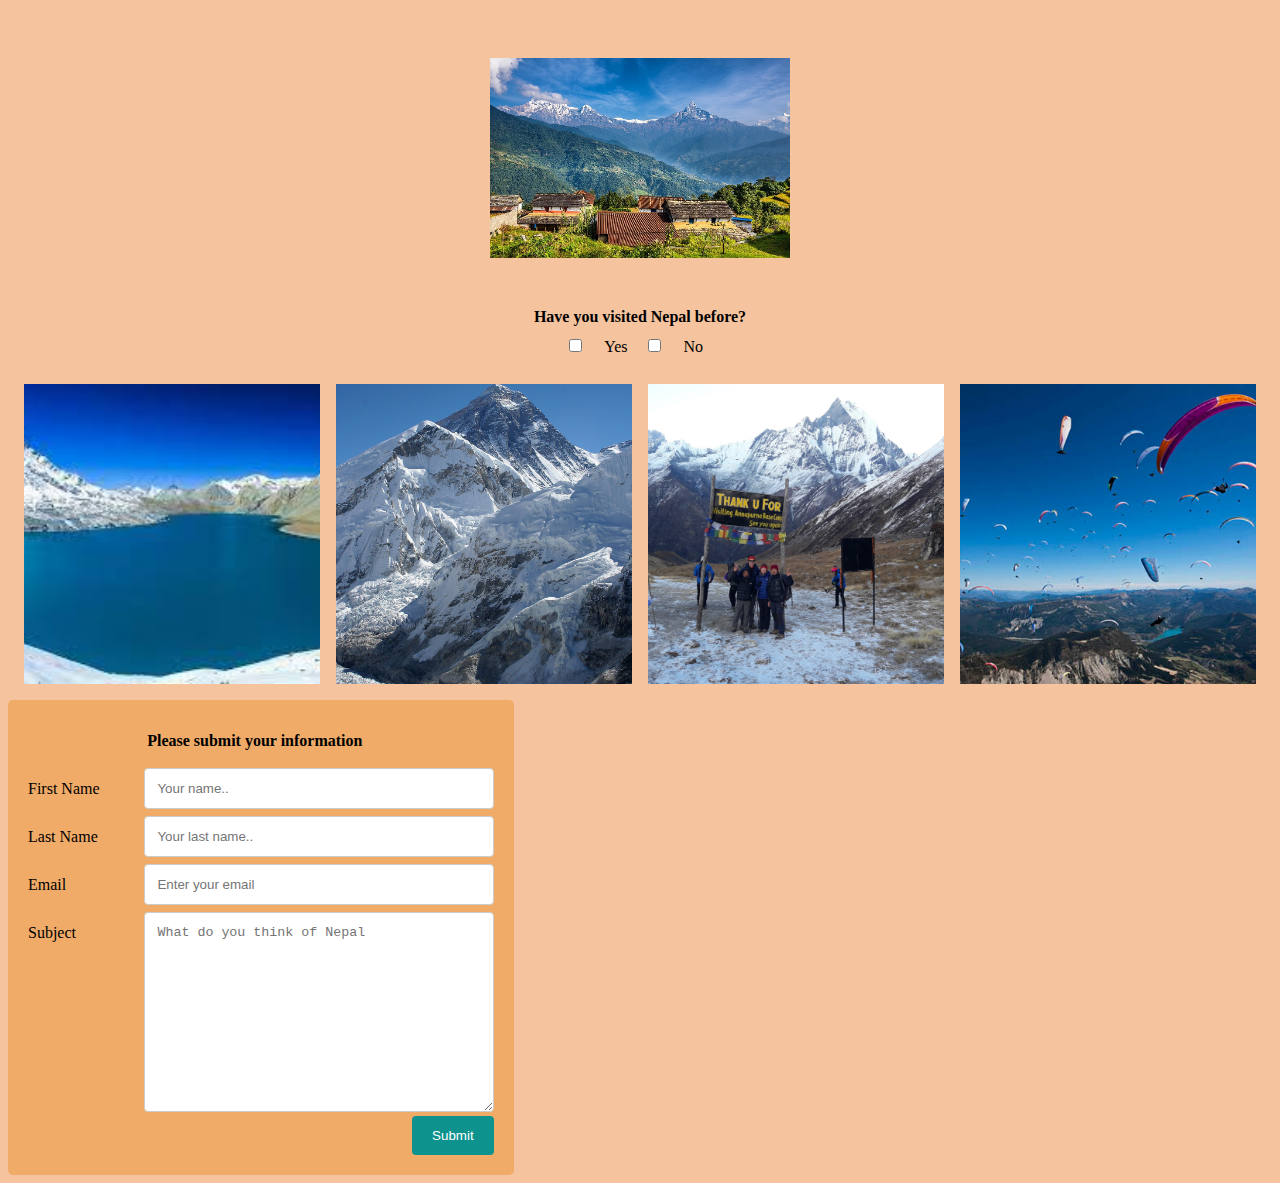
<file: index.html>
<!DOCTYPE html>
<html>
<head>
<meta name="viewport" content="width=device-width, initial-scale=1">
<title>Page Title</title>
<link rel="stylesheet" href="style.css">
</head>
<body bgcolor="#F5C49F">
  <center>
  <div class="image">
    <img class="image__img" src="images/mount.jpg">
    <div class="image__overlay image__overlay--primary">
        <div class="image__title">Visit Nepal 2023!</div>
        <p class="image__description">
            Why Nepal?
        </p>
    </div>
</div>
  </center>
  <center>
  <div class="w3rcontainer"><strong>Have you visited Nepal before?</strong>
    <div class="checkbox-container">
      <input class="checkbox-input" id="yes" type="checkbox" />
      <label class="checkbox" for="yes">
        <span>
          <svg width="12px" height="12px">
            <use xlink:href="#check"></use>
          </svg>
        </span>
        <span>Yes</span>
      </label>
      <input class="checkbox-input" id="no" type="checkbox" />
      <label class="checkbox" for="no">
        <span>
          <svg width="12px" height="12px">
            <use xlink:href="#check"></use>
          </svg>
        </span>
        <span>No</span>
      </label>
    </div>
</div>
</center>

<div class="image-grid">
  <img src="images/tilicho.jpeg">
  <img src="images/everest.jpg">
  <img src="images/Annaurna.jpg">
  <img src="images/paragliding.jpg">
</div>
  <div class="container">
    <form action="action_page.php">
      <center><label for="fname"><b>Please submit your information</b></label></center>
      <div class="row">
        <div class="col-25">
          <label for="fname">First Name</label>
        </div>
        <div class="col-75">
          <input type="text" id="fname" name="firstname" placeholder="Your name.." required>
        </div>
      </div>
      <div class="row">
        <div class="col-25">
          <label for="lname">Last Name</label>
        </div>
        <div class="col-75">
          <input type="text" id="lname" name="lastname" placeholder="Your last name.." required>
        </div>
      </div>
      
      <div class="row">
        <div class="col-25">
          <label for="email">Email</label>
        </div>
        <div class="col-75">
          <input type="text" id="email" name="email" placeholder="Enter your email" required>
        </div>
      </div>

      <div class="row">
        <div class="col-25">
          <label for="subject">Subject</label>
        </div>
        <div class="col-75">
          <textarea id="subject" name="subject" placeholder="What do you think of Nepal" style="height:200px"></textarea>
        </div>
      </div>
      <div class="row">
        <input type="submit" value="Submit">
      </div>
    </form>
  </div>
</body>
</html>
</file>
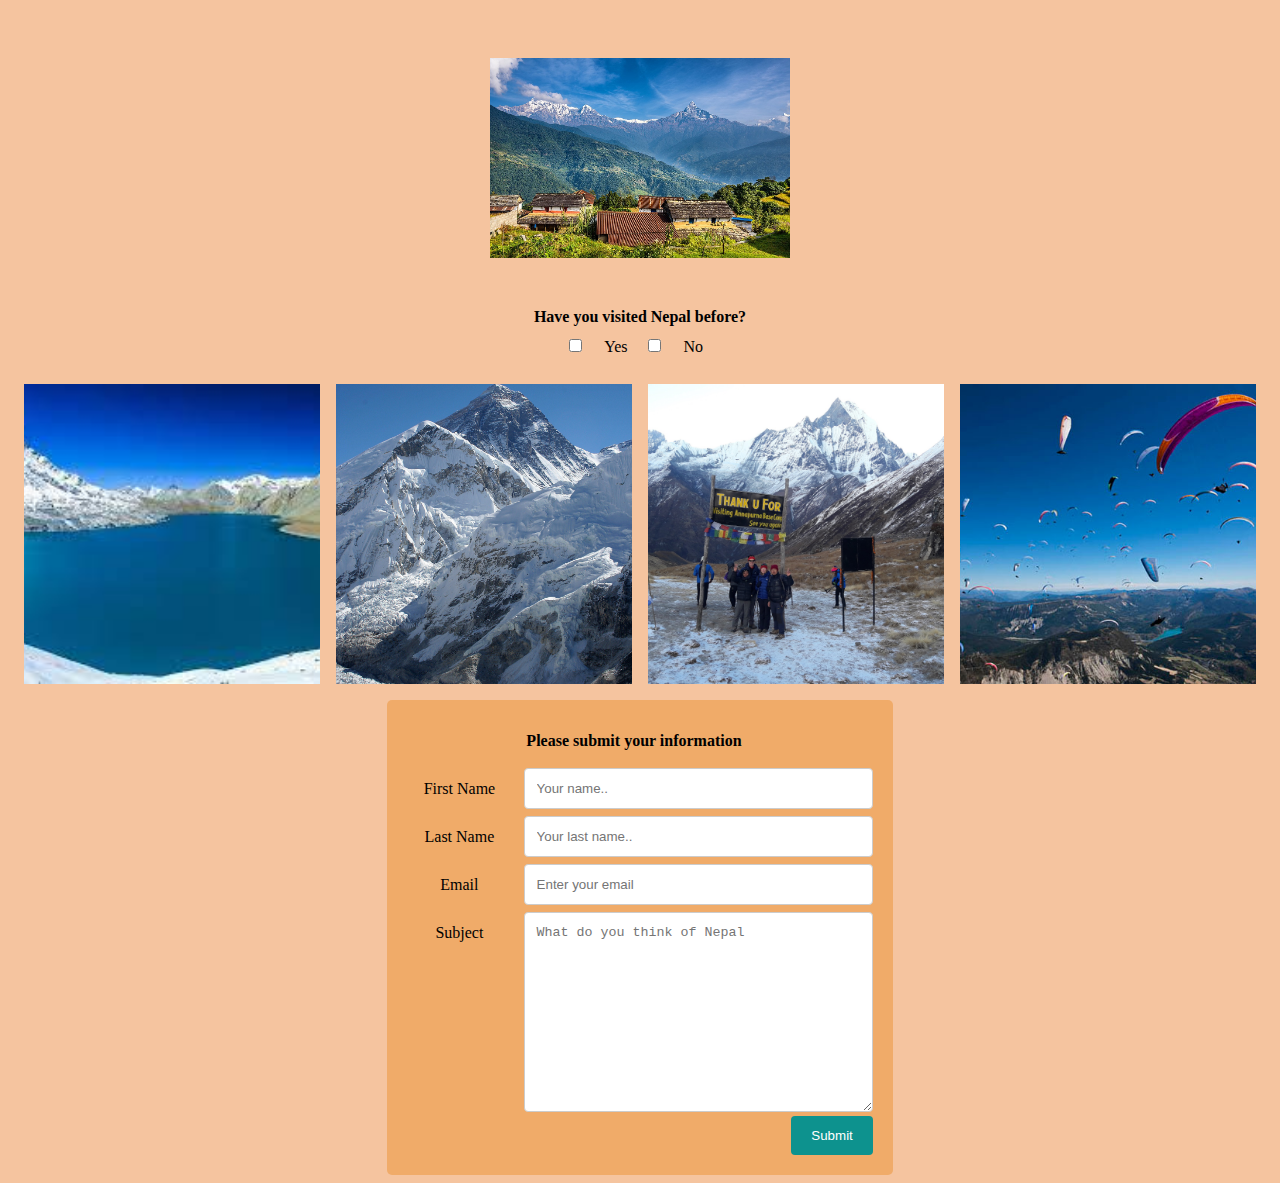
<file: project.html>
<!DOCTYPE html>
<html>
<head>
<meta name="viewport" content="width=device-width, initial-scale=1">
<title>Individual Project</title>
<link rel="stylesheet" href="style.css">
</head>
<body bgcolor="#F5C49F">
  <center>
  <div class="image">
    <img class="image__img" src="images/mount.jpg">
    <div class="image__overlay image__overlay--primary">
        <div class="image__title">Visit Nepal 2023!</div>
        <p class="image__description">
            Why Nepal?
        </p>
    </div>
</div>
  </center>
  <center>
  <div class="w3rcontainer"><strong>Have you visited Nepal before?</strong>
    <div class="checkbox-container">
      <input class="checkbox-input" id="yes" type="checkbox" />
      <label class="checkbox" for="yes">
        <span>
          <svg width="12px" height="12px">
            <use xlink:href="#check"></use>
          </svg>
        </span>
        <span>Yes</span>
      </label>
      <input class="checkbox-input" id="no" type="checkbox" />
      <label class="checkbox" for="no">
        <span>
          <svg width="12px" height="12px">
            <use xlink:href="#check"></use>
          </svg>
        </span>
        <span>No</span>
      </label>
    </div>
</div>
</center>

<div class="image-grid">
  <img src="images/tilicho.jpeg">
  <img src="images/everest.jpg">
  <img src="images/Annaurna.jpg">
  <img src="images/paragliding.jpg">
</div>
<div align="center">
  <div class="container">
    <form action="action_page.php">
      <center><label for="fname"><b>Please submit your information</b></label></center>
      <div class="row">
        <div class="col-25">
          <label for="fname">First Name</label>
        </div>
        <div class="col-75">
          <input type="text" id="fname" name="firstname" placeholder="Your name.." required>
        </div>
      </div>
      <div class="row">
        <div class="col-25">
          <label for="lname">Last Name</label>
        </div>
        <div class="col-75">
          <input type="text" id="lname" name="lastname" placeholder="Your last name.." required>
        </div>
      </div>
      
      <div class="row">
        <div class="col-25">
          <label for="email">Email</label>
        </div>
        <div class="col-75">
          <input type="text" id="email" name="email" placeholder="Enter your email" required>
        </div>
      </div>

      <div class="row">
        <div class="col-25">
          <label for="subject">Subject</label>
        </div>
        <div class="col-75">
          <textarea id="subject" name="subject" placeholder="What do you think of Nepal" style="height:200px"></textarea>
        </div>
      </div>
      <div class="row">
        <input type="submit" value="Submit">
      </div>
    </form>
  </div>
  </div>  
</body>
</html>
</file>
<file: style.css>
<style> 
.w3rcontainer{
   border: 1px solid #cccfdb;
   border-radius: 2px;

} 
.hover-underline-animation {
  display: inline-block;
  position: relative;
  color: #0087ca;
}

.hover-underline-animation:after {
  content: '';
  position: absolute;
  width: 100%;
  transform: scaleX(0);
  height: 2px;
  bottom: 0;
  left: 0;
  background-color: #0087ca;
  transform-origin: bottom right;
  transition: transform 0.25s ease-out;
}

.hover-underline-animation:hover:after {
  transform: scaleX(1);
  transform-origin: bottom left;
}
.image {
	position: relative;
	width: 400px;
	padding: 50px
}

.image__img {
	display: block;
	width: 100%;
}

.image__overlay {
	position: absolute;
	top: 0;
	left: 0;
	width: 100%;
	height: 100%;
	background: rgba(0, 0, 0, 0.6);
	color: #ffffff;
	font-family: 'Quicksand', sans-serif;
	display: flex;
	flex-direction: column;
	align-items: center;
	justify-content: center;
	opacity: 0;
	transition: opacity 0.25s;
}

.image__overlay--blur {
	backdrop-filter: blur(5px);
}

.image__overlay--primary {
	background: #0D928E;
}

.image__overlay>* {
	transform: translateY(20px);
	transition: transform 0.25s;
}

.image__overlay:hover {
	opacity: 1;
}

.image__overlay:hover>* {
	transform: translateY(0);
}

.image__title {
	font-size: 2em;
	font-weight: bold;
}

.image__description {
	font-size: 1.25em;
	margin-top: 0.25em;
}
* {
	box-sizing: border-box;
  }
  


  input[type=text], select, textarea{
	width: 100%;
	padding: 12px;
	border: 1px solid #ccc;
	border-radius: 4px;
	box-sizing: border-box;
	resize: horizontal;
  }
  
  /* Style the label to display next to the inputs */
  label {
	padding: 12px 12px 12px 0;
	display: inline-block;
  }
  
  /* Style the submit button */
  input[type=submit] {
	background-color: #0D928E;
	color: white;
	padding: 12px 20px;
	border: none;
	border-radius: 4px;
	cursor: pointer;
	float: right;
  }
  
  /* Style the container */
  .container {
	border-radius: 5px;
	background-color: #F0AB69;
	padding: 20px;
	width: 40%;
	justify-content: center
  }
  
  /* Floating column for labels: 25% width */
  .col-25 {
	float: left;
	width: 25%;
	margin-top: 6px;
  }
  
  /* Floating column for inputs: 75% width */
  .col-75 {
	float: left;
	width: 75%;
	margin-top: 6px;
  }
  
  /* Clear floats after the columns */
  .row:after {
	content: "";
	display: table;
	clear: both;
  }
  
  /* Responsive layout - when the screen is less than 600px wide, make the two columns stack on top of each other instead of next to each other */
  @media screen and (max-width: 600px) {
	.col-25, .col-75, input[type=submit] {
	  width: 100%;
	  margin-top: 0;
	}
  }
  
  .image-grid {
	--gap: 16px;
	--num-cols: 4;
	--row-height: 300px;

	box-sizing: border-box;
	padding: var(--gap);

	display: grid;
	grid-template-columns: repeat(var(--num-cols), 1fr);
	grid-auto-rows: var(--row-height);
	gap: var(--gap);
}

.image-grid>img {
	width: 100%;
	height: 100%;
	object-fit: cover;
}

.image-grid-col-2 {
	grid-column: span 2;
}

.image-grid-row-2 {
	grid-row: span 2;
}

/* Anything udner 1024px */
@media screen and (max-width: 1024px) {
	.image-grid {
		--num-cols: 2;
		--row-height: 200px;
	}
}
</style>
</file>
